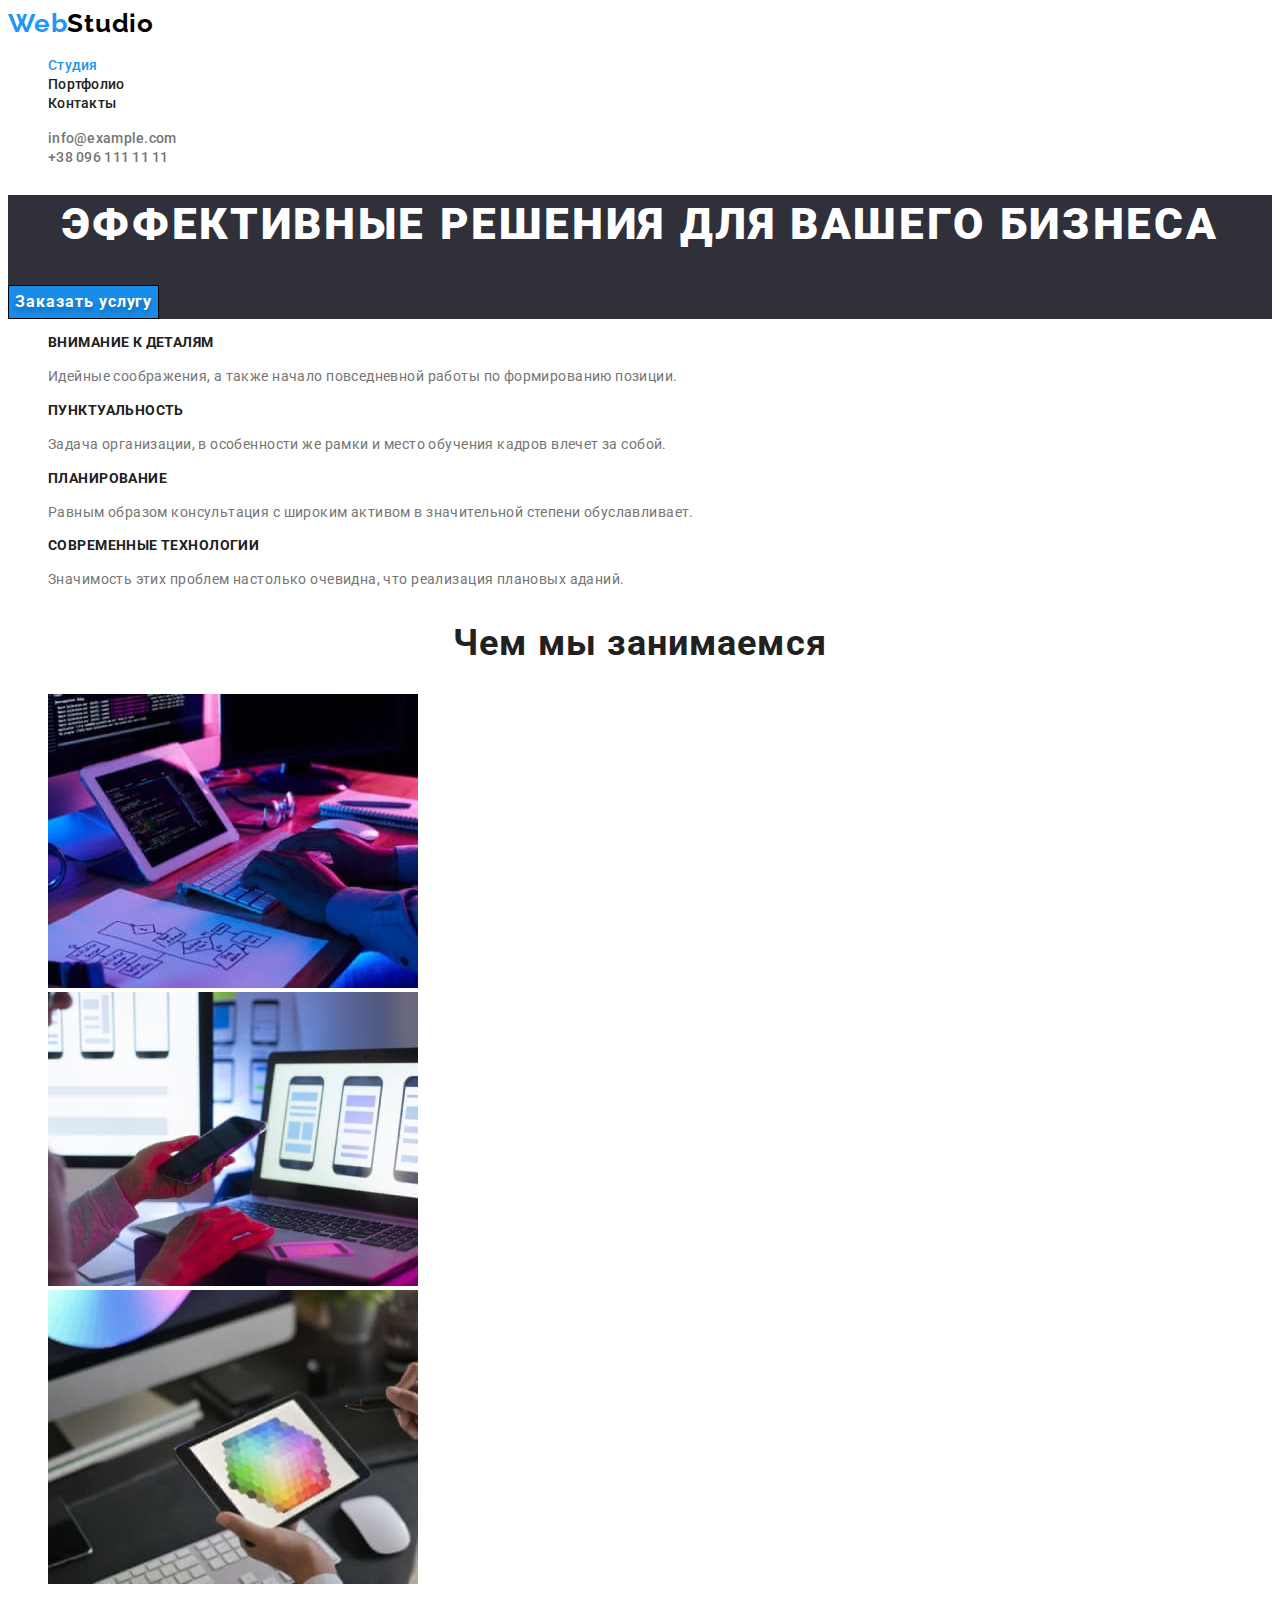
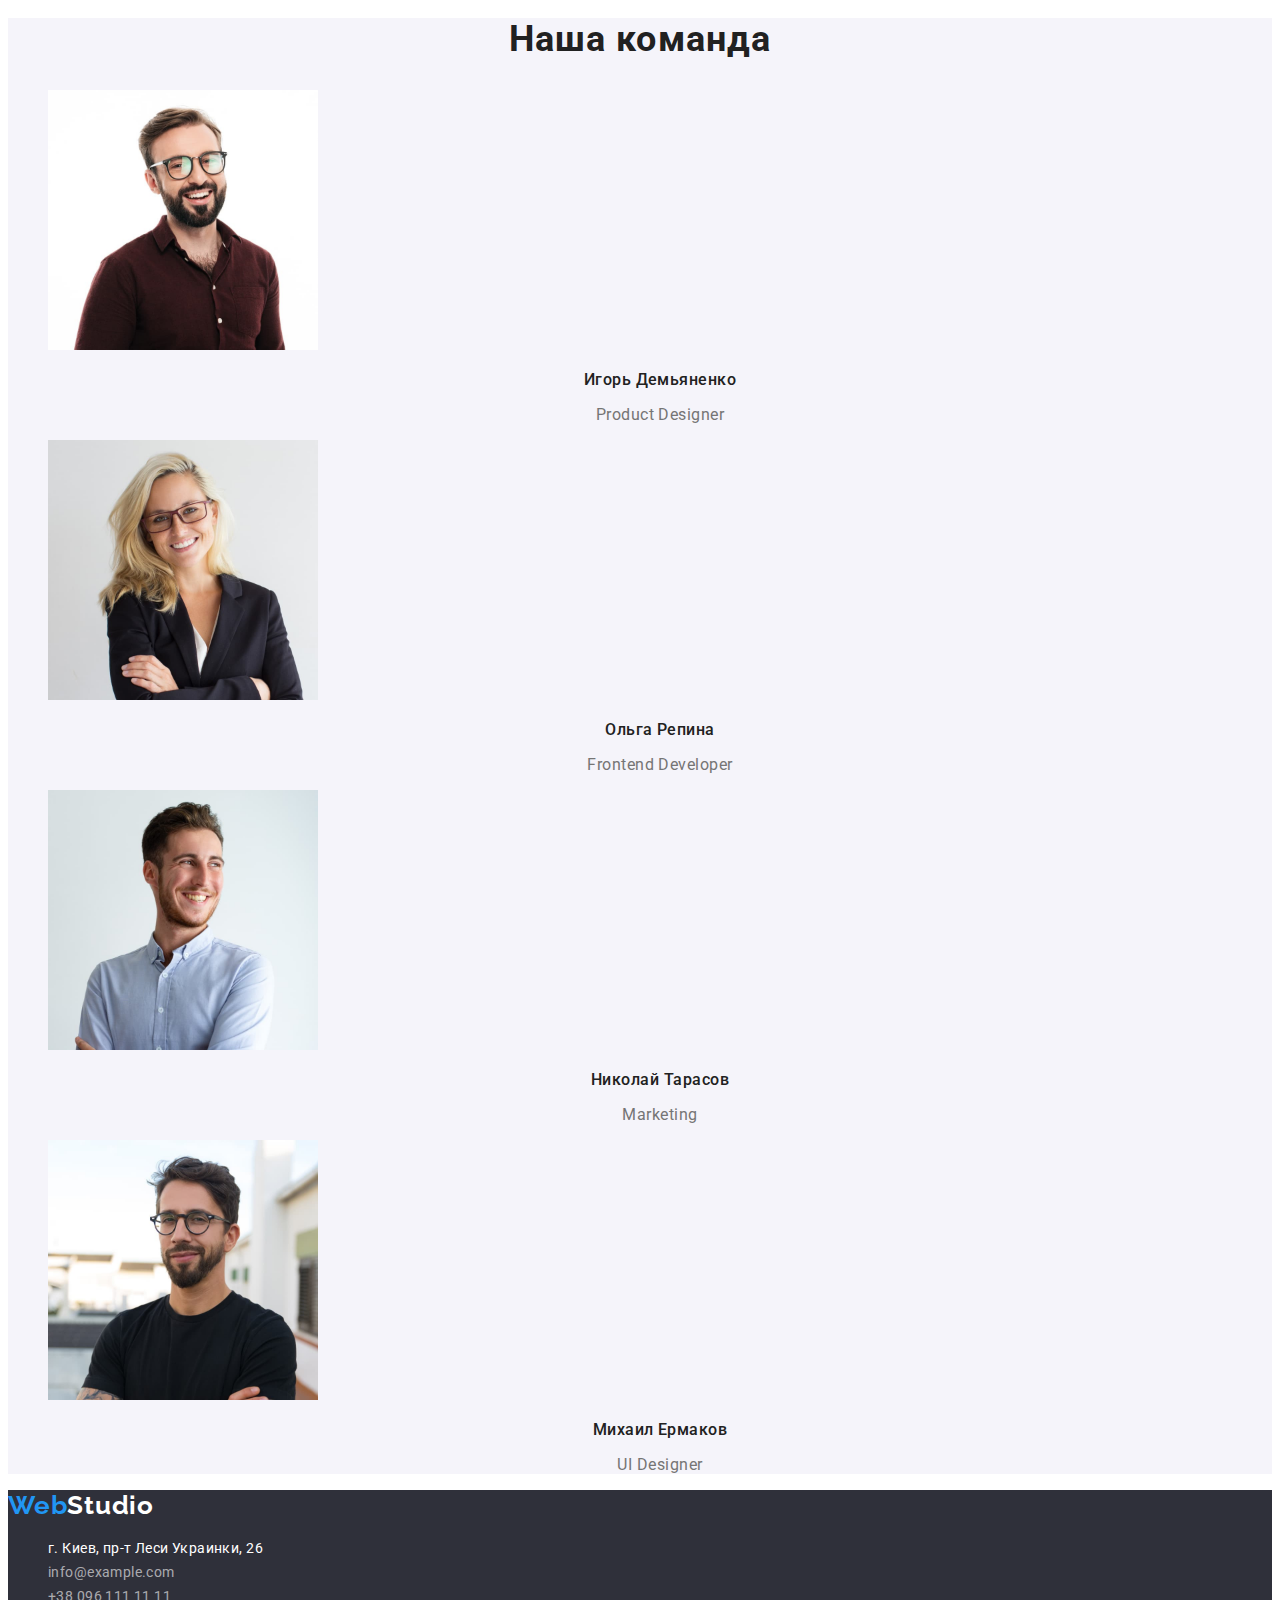
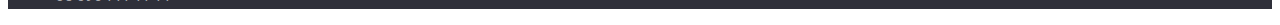
<file: index.html>
<!DOCTYPE html>
<html lang="ru">

<head>
    <meta charset="UTF-8" />
    <meta http-equiv="X-UA-Compatible" content="IE=edge" />
    <meta name="viewport" content="width=device-width, initial-scale=1.0" />
    <title>Document</title>
    <link rel="preconnect" href="https://fonts.googleapis.com">
    <link rel="preconnect" href="https://fonts.gstatic.com" crossorigin>
    <link
        href="https://fonts.googleapis.com/css2?family=Raleway:wght@700&family=Roboto:wght@400;500;700;900&display=swap"
        rel="stylesheet">
    <link rel="stylesheet" href="./css/main.css" />
</head>

<body>

    <!-- HEADER -->

    <header class="header">
        <a class="logo link" href="./index.html" lang="en"> <span class="web">Web</span><span
                class="studio-logo">Studio</span></a>
        <nav class="navigation">
            <ul class="nav-list list">
                <li class="nav-list-item">
                    <a class="nav-list-link link current" href="./index.html">Студия</a>
                </li>
                <li class="nav-list-item">
                    <a class="nav-list-link link" href="./portfolio.html">Портфолио</a>
                </li>
                <li class="nav-list-item">
                    <a class="nav-list-link link" href="">Контакты</a>
                </li>
            </ul>
        </nav>
        <ul class="contact-list list">
            <li class="contact-list item">
                <a class="contact-email link" href="mailto:info@example.com">info@example.com</a>
            </li>
            <li class="contact-list item">
                <a class="contact-number link" href="tel:+380961111111">+38 096 111 11 11</a>
            </li>
        </ul>
    </header>

    <main>

        <!-- HERO -->

        <section class="hero">
            <h1 class="hero-name">Эффективные решения для вашего бизнеса</h1>
            <button class="modal-button" type="button">Заказать услугу</button>
        </section>

        <!-- FEATURES -->

        <section>
            <h2 hidden>Особенности</h2>
            <ul class="list">
                <li class="features-item">
                    <h3 class="features-name">Внимание к деталям</h3>
                    <p class="features-description">Идейные соображения, а также начало повседневной работы по
                        формированию позиции.</p>
                </li>
                <li class="features-item">
                    <h3 class="features-name">Пунктуальность</h3>
                    <p class="features-description">Задача организации, в особенности же рамки и место обучения
                        кадров влечет за собой.</p>
                </li>
                <li class="features-item">
                    <h3 class="features-name">Планирование</h3>
                    <p class="features-description">Равным образом консультация с широким активом в значительной
                        степени обуславливает.
                    </p>
                </li>
                <li class="features-item">
                    <h3 class="features-name">Современные технологии</h3>
                    <p class="features-description">Значимость этих проблем настолько очевидна, что реализация
                        плановых аданий.</p>
                </li>
            </ul>
        </section>

        <!-- ABOUT -->

        <section class="about">
            <h2 class="about-name">Чем мы занимаемся</h2>
            <ul>
                <li class="about-item list">
                    <img src="./img/studio/what_do_we_do1.jpg" alt="чем мы занимаемся" width="370" height="294" />
                </li>
                <li class="about-item list">
                    <img src="./img/studio/what_do_we_do2.jpg" alt="чем мы занимаемся2" width="370" height="294" />
                </li>
                <li class="about-item list">
                    <img src="./img/studio/what_do_we_do3.jpg" alt="Чем мы занимаемся3" width="370" height="294" />
                </li>
            </ul>
        </section>

        <!-- TEAM -->

        <section class="team">
            <h2 class="team-main-name">Наша команда</h2>
            <ul class="team-list">
                <li class="team-list-item list">
                    <img src="./img/studio/our_team1.jpg" alt="фото сотрудника нашей команды" width="270"
                        height="260" />
                    <h3 class="team-name">Игорь Демьяненко</h3>
                    <p class="team-position">Product Designer</p>
                </li>
                <li class="team-list-item list">
                    <img src="./img/studio/our_team2.jpg" alt="фото сотрудника нашей команды" width="270"
                        height="260" />
                    <h3 class="team-name">Ольга Репина</h3>
                    <p class="team-position">Frontend Developer</p>
                </li>
                <li class="team-list-item list">
                    <img src="./img/studio/our_team3.jpg" alt="фото сотрудника нашей команды" width="270"
                        height="260" />
                    <h3 class="team-name">Николай Тарасов</h3>
                    <p class="team-position">Marketing</p>
                </li>
                <li class="team-list-item list">
                    <img src="./img/studio/our_team4.jpg" alt="фото сотрудника нашей команды" width="270"
                        height="260" />
                    <h3 class="team-name">Михаил Ермаков</h3>
                    <p class="team-position">UI Designer</p>
                </li>
            </ul>
        </section>
    </main>

    <!-- FOOTER -->

    <footer class="footer">
        <a class="logo link" href="./index.html" lang="en"><span class="web">Web</span><span
                class="studio">Studio</span></a>
        <address>
            <ul class="footer list">
                <li><a class="footer-address link" href="https://goo.gl/maps/VX1itZCPdztHiWSZA" target="_blank"
                        rel=" noopener noreferrer">г. Киев,
                        пр-т Леси Украинки, 26</a></li>
                <li><a class="footer-contact link" href="info@example.com">info@example.com</a></li>
                <li><a class="footer-contact link" href="tel:+380961111111">+38 096 111 11 11</a></li>
            </ul>
        </address>
    </footer>
</body>

</html>
</file>
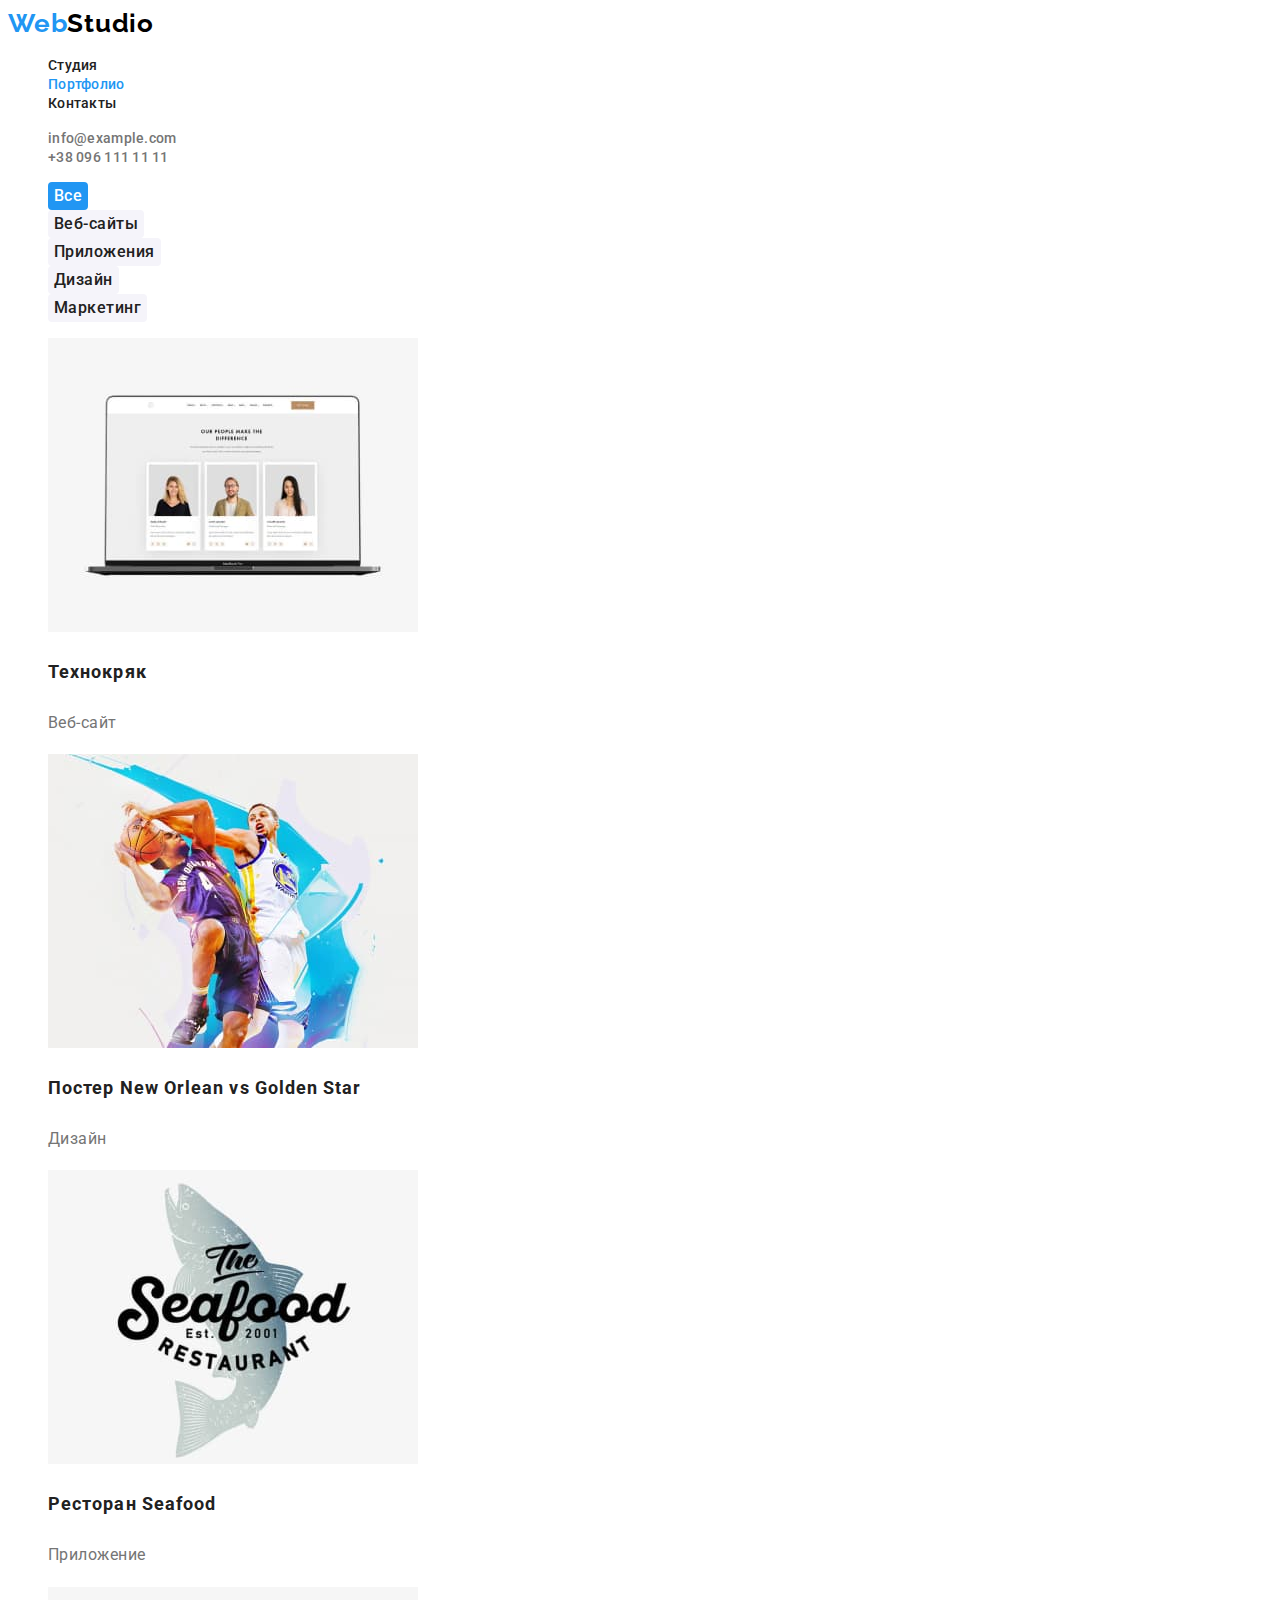
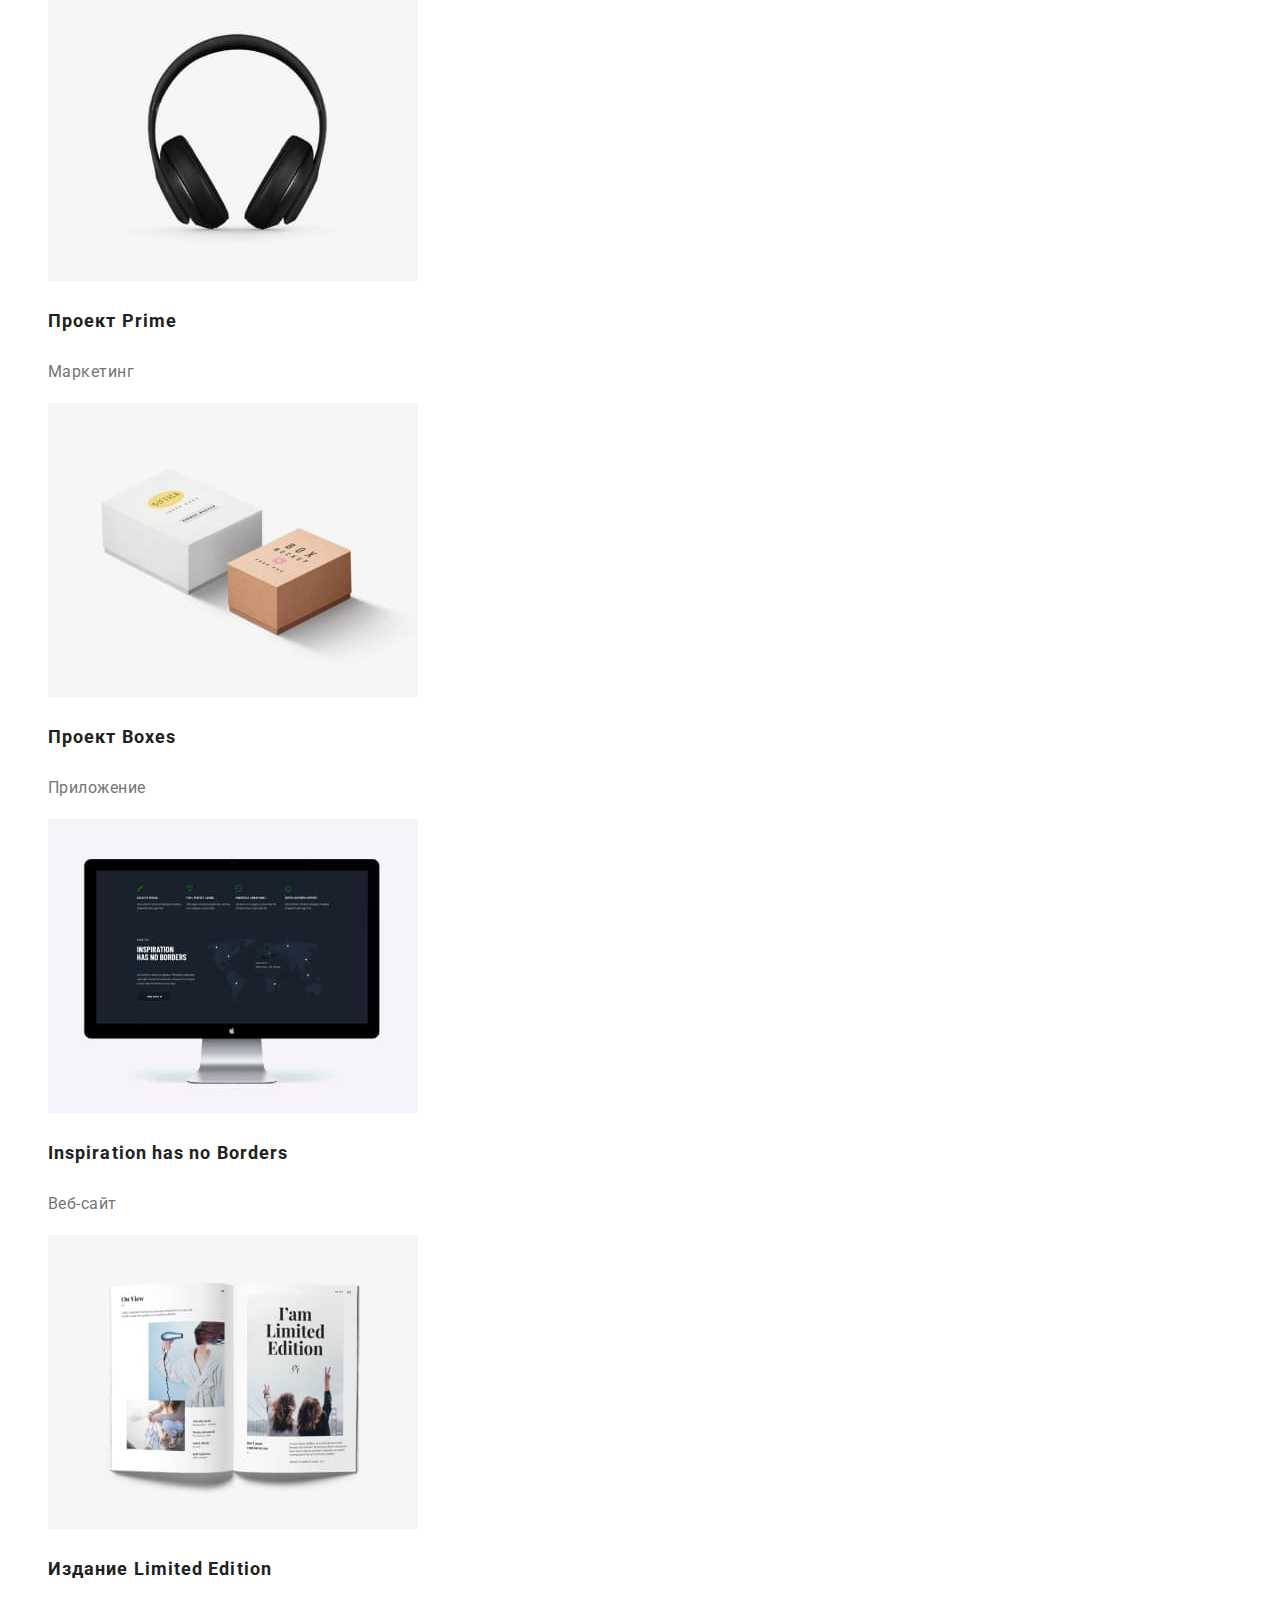
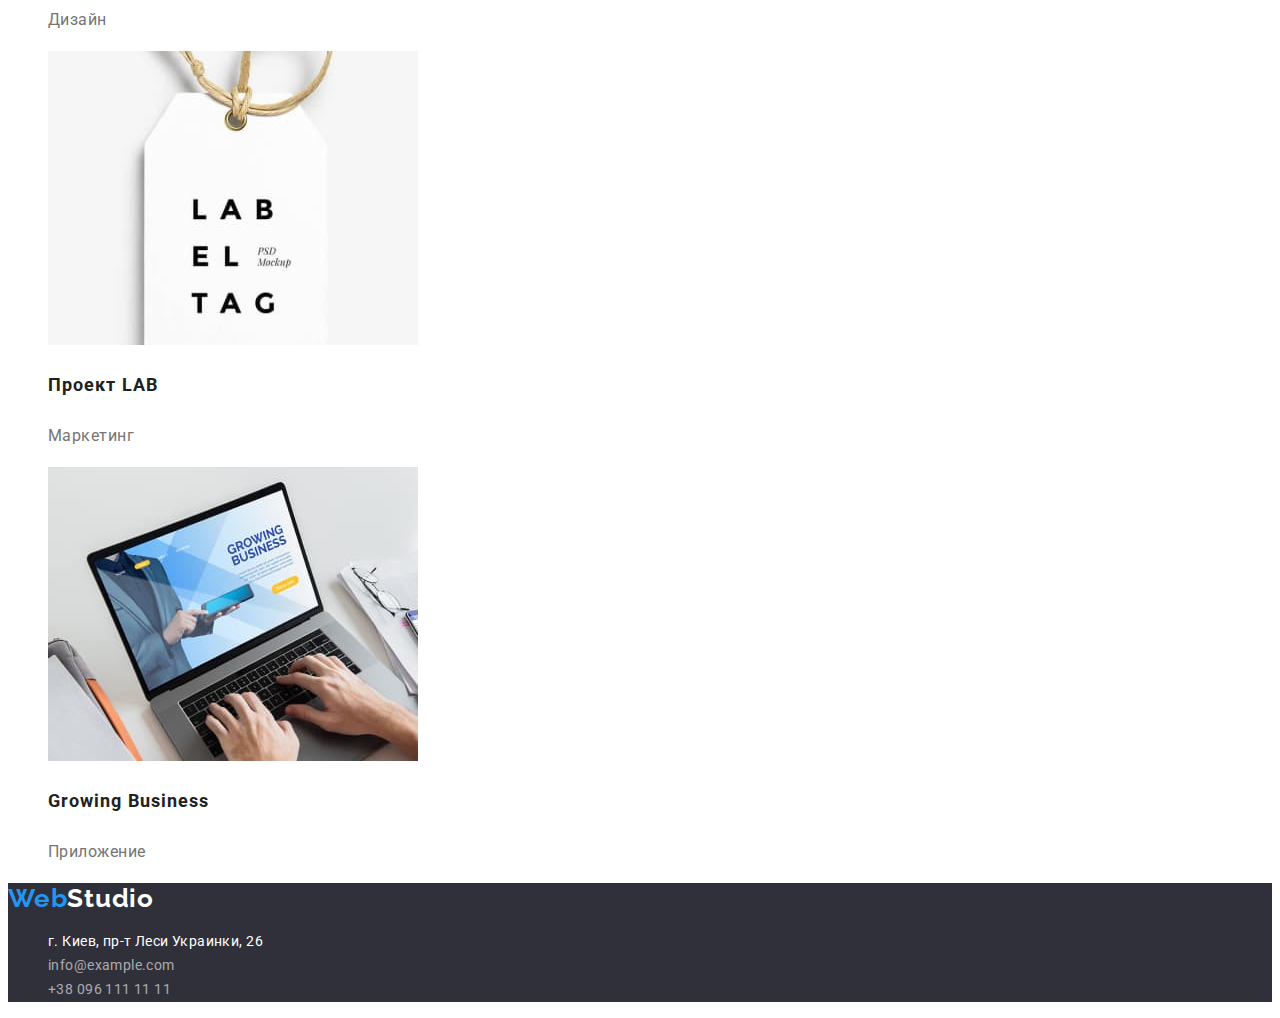
<file: portfolio.html>
<!DOCTYPE html>
<html lang="ru">

<head>
    <meta charset="UTF-8" />
    <meta http-equiv="X-UA-Compatible" content="IE=edge" />
    <meta name="viewport" content="width=device-width, initial-scale=1.0" />
    <title>Document</title>
    <link rel="preconnect" href="https://fonts.googleapis.com">
    <link rel="preconnect" href="https://fonts.gstatic.com" crossorigin>
    <link
        href="https://fonts.googleapis.com/css2?family=Raleway:wght@700&family=Roboto:wght@400;500;700;900&display=swap"
        rel="stylesheet">
    <link rel="stylesheet" href="./css/portfolio.css" />
</head>

<body>

    <!-- HEADER -->

    <header class="header">
        <a class="logo link" href="./index.html" lang="en">Web<span class="studio-header">Studio</span></a>
        <nav class="navigation">
            <ul class="nav-list list">
                <li class="nav-list-item">
                    <a class="nav-list-link link " href="./index.html">Студия</a>
                </li>
                <li class="nav-list-item">
                    <a class="nav-list-link link current" href="./portfolio.html">Портфолио</a>
                </li>
                <li class="nav-list-item">
                    <a class="nav-list-link link" href="">Контакты</a>
                </li>
            </ul>
        </nav>
        <ul class="contact-list list">
            <li class="contact-list item">
                <a class="contact-email link" href="mailto:info@example.com">info@example.com</a>
            </li>
            <li class="contact-list item">
                <a class="contact-number link" href="tel:+380961111111">+38 096 111 11 11</a>
            </li>
        </ul>
    </header>

    <!-- PORTFOLIO-->

    <section class="portfolio">
        <h2 hidden>portfolio-navigation</h2>
        <ul class="portfolio-list list">
            <li><button class="portfolio-button link current" type="button">Все</button></li>
            <li><button class="portfolio-button link" type="button">Веб-сайты</button></li>
            <li><button class="portfolio-button link" type="button">Приложения</button></li>
            <li><button class="portfolio-button link" type="button">Дизайн</button></li>
            <li><button class="portfolio-button link" type="button">Маркетинг</button></li>
        </ul>
        <ul class="list">
            <li class="nav-list">
                <img src="./img/portfolio/poster1.jpg" alt="poster1" width="370" height="294">
                <h3 class="nav-item">Технокряк</h3>
                <p class="nav-type-list">Веб-сайт</p>
            </li>
            <li>
                <img src="./img/portfolio/poster2.jpg" alt="poster2" width="370" height="294">
                <h3 class="nav-item">Постер New Orlean vs Golden Star</h3>
                <p class="nav-type-list">Дизайн</p>
            </li>
            <li>
                <img src="./img/portfolio/poster3.jpg" alt="poster3" width="370" height="294">
                <h3 class="nav-item">Ресторан Seafood</h3>
                <p class="nav-type-list">Приложение</p>
            </li>
            <li>
                <img src="./img/portfolio/poster4.jpg" alt="poster4" width="370" height="294">
                <h3 class="nav-item">Проект Prime</h3>
                <p class="nav-type-list">Маркетинг</p>
            </li>
            <li>
                <img src="./img/portfolio/poster5.jpg" alt="poster5" width="370" height="294">
                <h3 class="nav-item">Проект Boxes</h3>
                <p class="nav-type-list">Приложение</p>
            </li>
            <li>
                <img src="./img/portfolio/poster6.jpg" alt="poster6" width="370" height="294">
                <h3 class="nav-item">Inspiration has no Borders</h3>
                <p class="nav-type-list">Веб-сайт</p>
            </li>
            <li>
                <img src="./img/portfolio/poster7.jpg" alt="poster7" width="370" height="294">
                <h3 class="nav-item">Издание Limited Edition</h3>
                <p class="nav-type-list">Дизайн</p>
            </li>
            <li>
                <img src="./img/portfolio/poster8.jpg" alt="poster8" width="370" height="294">
                <h3 class="nav-item">Проект LAB</h3>
                <p class="nav-type-list">Маркетинг</p>
            </li>
            <li>
                <img src="./img/portfolio/poster9.jpg" alt="poster9" width="370" height="294">
                <h3 class="nav-item">Growing Business</h3>
                <p class="nav-type-list">Приложение</p>
            </li>
        </ul>
    </section>

    <!-- FOOTER -->

    <footer class="footer">
        <a class="logo link" href="./index.html" lang="en">Web<span class="studio-footer">Studio</span></a>
        <address>
            <ul class="footer list">
                <li><a class="footer-address link" href="https://goo.gl/maps/VX1itZCPdztHiWSZA" target="_blank"
                        rel=" noopener noreferrer">г. Киев,
                        пр-т Леси Украинки, 26</a></li>
                <li><a class="footer-contact link" href="info@example.com">info@example.com</a></li>
                <li><a class="footer-contact link" href="tel:+380961111111">+38 096 111 11 11</a></li>
            </ul>
        </address>
    </footer>
</body>

</html>
</file>
<file: css/main.css>
:root {
  --primary-font-family: Roboto, sans-serif;
  --primary-font-color: #212121;
  --secondary-font-family: Raleway, sans-serif;
  --secondary-font-color: #757575;
  --white-font-color: #FFFFFF;
  --accent-color: #2196f3;
}

body {
  font-family: var(--primary-font-family);
}

.list {
  list-style: none;
}

.link {
  text-decoration: none;
}

/* ===== START HEADER ===== */

.header {
  background-color: #ffffff;
}

.link.current {
  color: var(--accent-color);
}

.web {
  font-family: var(--secondary-font-family);
  font-weight: 700;
  font-size: 26px;
  line-height: 1.19;
  letter-spacing: 0.03em;
  color: var(--accent-color);
}
.studio-logo {
  font-family: var(--secondary-font-family);
  font-weight: 700;
  font-size: 26px;
  line-height: 1.19;
  letter-spacing: 0.03em;
  color: #000000;
}

.nav-list-link {
  font-weight: 500;
  font-size: 14px;
  line-height: 1.14;
  letter-spacing: 0.02em;
  color: var(--primary-font-color);
}

.nav-list-link:hover,
.nav-list-link:focus {
  color: var(--accent-color);
}

.contact-email {
  font-weight: 500;
  font-size: 14px;
  line-height: 1.14;
  letter-spacing: 0.02em;
  color: var(--secondary-font-color);
}

.contact-email:hover,
.contact-email:focus {
  color: var(--accent-color);
}

.contact-number {
  font-weight: 500;
  font-size: 14px;
  line-height: 1.14;
  letter-spacing: 0.02em;
  color: var(--secondary-font-color);
}

.contact-number:hover,
.contact-number:focus {
  color: var(--accent-color);
}

/* ===== END HEADER ===== */

/* ===== START HERO ===== */

.hero {
  background-color: #2f303a;
}

.hero-name {
  font-weight: 900;
  font-size: 44px;
  line-height: 1.36;
  text-align: center;
  letter-spacing: 0.06em;
  text-transform: uppercase;
  color: var(--white-font-color);
}

.modal-button {
  font-family: inherit;
  font-weight: 700;
  font-size: 16px;
  line-height: 1.88;
  text-align: center;
  letter-spacing: 0.06em;
  cursor: pointer;
  border: 1px solid #000000;
  text-shadow: 0px 4px 4px rgba(0, 0, 0, 0.25);
  background-color: #188CE8;
  color: var(--white-font-color);
}

.modal-button:hover,
.modal-button:focus {
  background-color: var(--accent-color);
}

/* ===== END HERO ===== */

/* ===== START FEATURES ===== */

.features-name {
  font-weight: 700;
  font-size: 14px;
  line-height: 1.14;
  letter-spacing: 0.03em;
  text-transform: uppercase;
  color: var(--primary-font-color);
}
.features-description {
  font-weight: 400;
  font-size: 14px;
  line-height: 1.71;
  letter-spacing: 0.03em;
  color: var(--secondary-font-color);
}

/* ===== END FEATURES ===== */

/* ===== START ABOUT ===== */

.about-name {
  font-weight: 700;
  font-size: 36px;
  line-height: 1.17;
  text-align: center;
  letter-spacing: 0.03em;
  color: var(--primary-font-color);
}

/* ===== END ABOUT ===== */

/* ===== START TEAM ===== */

.team {
  background-color: #f5f4fa;
}

.team-main-name {
  font-weight: 700;
  font-size: 36px;
  line-height: 1.17;
  text-align: center;
  letter-spacing: 0.03em;
  color: var(--primary-font-color);
}

.team-name {
  font-weight: 500;
  font-size: 16px;
  line-height: 1.19;
  text-align: center;
  letter-spacing: 0.03em;
  color: var(--primary-font-color);
}

.team-position {
  font-weight: 400;
  font-size: 16px;
  line-height: 1.19;
  text-align: center;
  letter-spacing: 0.03em;
  color: var(--secondary-font-color);
}

/* ===== END TEAM ===== */

/* ===== START FOOTER ===== */

.footer {
  background-color: #2f303a;
}

.web {
  font-family: var(--secondary-font-family);
  font-weight: 700;
  font-size: 26px;
  line-height: 1.19;
  letter-spacing: 0.03em;
  color: var(--accent-color);
}
.studio {
  font-family: var(--secondary-font-family);
  font-weight: 700;
  font-size: 26px;
  line-height: 1.19;
  letter-spacing: 0.03em;
  color: var(--white-font-color);
}

.footer-address {
  font-family: inherit;
  font-style: normal;
  font-weight: normal;
  font-size: 14px;
  line-height: 1.71;
  letter-spacing: 0.03em;
  color: var(--white-font-color);
}

.footer-contact {
  font-family: inherit;
  font-style: normal;
  font-weight: normal;
  font-size: 14px;
  line-height: 1.71;
  letter-spacing: 0.03em;
  color: rgba(255, 255, 255, 0.6);

/* ===== END FOOTER ===== */
</file>
<file: css/portfolio.css>
:root {
  --primary-font-family: Roboto, sans-serif;
  --primary-font-color: #212121;
  --secondary-font-family: Raleway, sans-serif;
  --secondary-font-color: #757575;
  --white-font-color: #FFFFFF;
  --accent-color: #2196f3;
  --background-color-portfolio: #f5f4fa;
}

body {
  font-family: var(--primary-font-family);
}

.list {
  list-style: none;
}

.link {
  text-decoration: none;
}

/* ===== START HEADER ===== */

.header {
  background-color: #ffffff;
}

.link.current {
  color: var(--accent-color);
}

.logo {
  font-family: var(--secondary-font-family);
  font-weight: 700;
  font-size: 26px;
  line-height: 1.19;
  letter-spacing: 0.03em;
  color: var(--accent-color);
}
.studio-header {
  font-family: var(--secondary-font-family);
  font-weight: 700;
  font-size: 26px;
  line-height: 1.19;
  letter-spacing: 0.03em;
  color: #000000;
}

.nav-list-link {
  font-weight: 500;
  font-size: 14px;
  line-height: 1.14;
  letter-spacing: 0.02em;
  color: var(--primary-font-color);
}

.nav-list-link:hover,
.nav-list-link:focus {
  color: var(--accent-color);
}

.contact-email {
  font-weight: 500;
  font-size: 14px;
  line-height: 1.14;
  letter-spacing: 0.02em;
  color: var(--secondary-font-color);
}

.contact-email:hover,
.contact-email:focus {
  color: var(--accent-color);
}

.contact-number {
  font-weight: 500;
  font-size: 14px;
  line-height: 1.14;
  letter-spacing: 0.02em;
  color: var(--secondary-font-color);
}

.contact-number:hover,
.contact-number:focus {
  color: var(--accent-color);
}

/* ===== END HEADER ===== */

/* ===== START HERO ===== */

.hero {
  background-color: #2f303a;
}

.hero-name {
  font-weight: 900;
  font-size: 44px;
  line-height: 1.36;
  text-align: center;
  letter-spacing: 0.06em;
  text-transform: uppercase;
  color: var(--white-font-color);
}

.modal-button {
  font-family: inherit;
  font-weight: 700;
  font-size: 16px;
  line-height: 1.88;
  display: flex;
  align-items: center;
  text-align: center;
  letter-spacing: 0.06em;
  cursor: pointer;
  background-color: var(--accent-color)
  color: var(--white-font-color);
}

/* ===== END HERO ===== */

/* ===== START FEATURES ===== */

.features-name {
  font-weight: 700;
  font-size: 14px;
  line-height: 1.14;
  letter-spacing: 0.03em;
  text-transform: uppercase;
  color: var(--primary-font-color);
}
.features-description {
  font-weight: 400;
  font-size: 14px;
  line-height: 1.71;
  letter-spacing: 0.03em;
  color: var(--secondary-font-color);
}

/* ===== END FEATURES ===== */

/* ===== START ABOUT ===== */

.about-name {
  font-weight: 700;
  font-size: 36px;
  line-height: 1.17;
  text-align: center;
  letter-spacing: 0.03em;
  color: var(--primary-font-color);
}

/* ===== END ABOUT ===== */

/* ===== START TEAM ===== */

.team {
  background-color: #f5f4fa;
}

.team-main-name {
  font-weight: 700;
  font-size: 36px;
  line-height: 1.17;
  text-align: center;
  letter-spacing: 0.03em;
  color: var(--primary-font-color);
}

.team-name {
  font-weight: 500;
  font-size: 16px;
  line-height: 1.19;
  text-align: center;
  letter-spacing: 0.03em;
  color: var(--primary-font-color);
}

.team-position {
  font-weight: 400;
  font-size: 16px;
  line-height: 1.19;
  text-align: center;
  letter-spacing: 0.03em;
  color: var(--secondary-font-color);
}

/* ===== END TEAM ===== */

/* ===== START PORTFOLIO ===== */

.portfolio-button {
  font-family: inherit;
  font-style: normal;
  font-weight: 500;
  font-size: 16px;
  line-height: 1.63;
  text-align: center;
  letter-spacing: 0.03em;
  border-radius: 4px;
  border: none;
  cursor: pointer;
  background-color: var(--background-color-portfolio);
  color: var(--primary-font-color);
}

.portfolio-button:hover,
.portfolio-button:focus {
  box-shadow: 0px 3px 1px rgba(0, 0, 0, 0.1), 0px 1px 2px rgba(0, 0, 0, 0.08), 0px 2px 2px rgba(0, 0, 0, 0.12);
  border-radius: 4px;
  background-color: var(--accent-color);
  color: var(--white-font-color);
}

.portfolio-list .current {
  background-color: var(--accent-color);
  color: var(--white-font-color);
}

.nav-item {
  font-weight: 700;
  font-size: 18px;
  line-height: 2;
  letter-spacing: 0.06em;
  color: var(--primary-font-color);
}

.nav-type-list {
  font-weight: 400;
  font-size: 16px;
  line-height: 1.88;
  letter-spacing: 0.03em;
  color: var(--secondary-font-color);
}

/* ===== END PORTFOLIO ===== */

/* ===== START FOOTER ===== */

.footer {
  background-color: #2f303a;
}

.logo {
  font-family: var(--secondary-font-family);
  font-weight: 700;
  font-size: 26px;
  line-height: 1.19;
  letter-spacing: 0.03em;
  color: var(--accent-color);
}
.studio-footer {
  font-family: var(--secondary-font-family);
  font-weight: 700;
  font-size: 26px;
  line-height: 1.19;
  letter-spacing: 0.03em;
  color: var(--white-font-color);
}

.footer-address {
  font-family: inherit;
  font-style: normal;
  font-weight: 400;
  font-size: 14px;
  line-height: 1.71;
  letter-spacing: 0.03em;
  color: var(--white-font-color);
}

.footer-contact {
  font-family: inherit;
  font-style: normal;
  font-weight: 400;
  font-size: 14px;
  line-height: 1.71;
  letter-spacing: 0.03em;
  color: rgba(255, 255, 255, 0.6);

/* ===== END FOOTER ===== */
</file>
